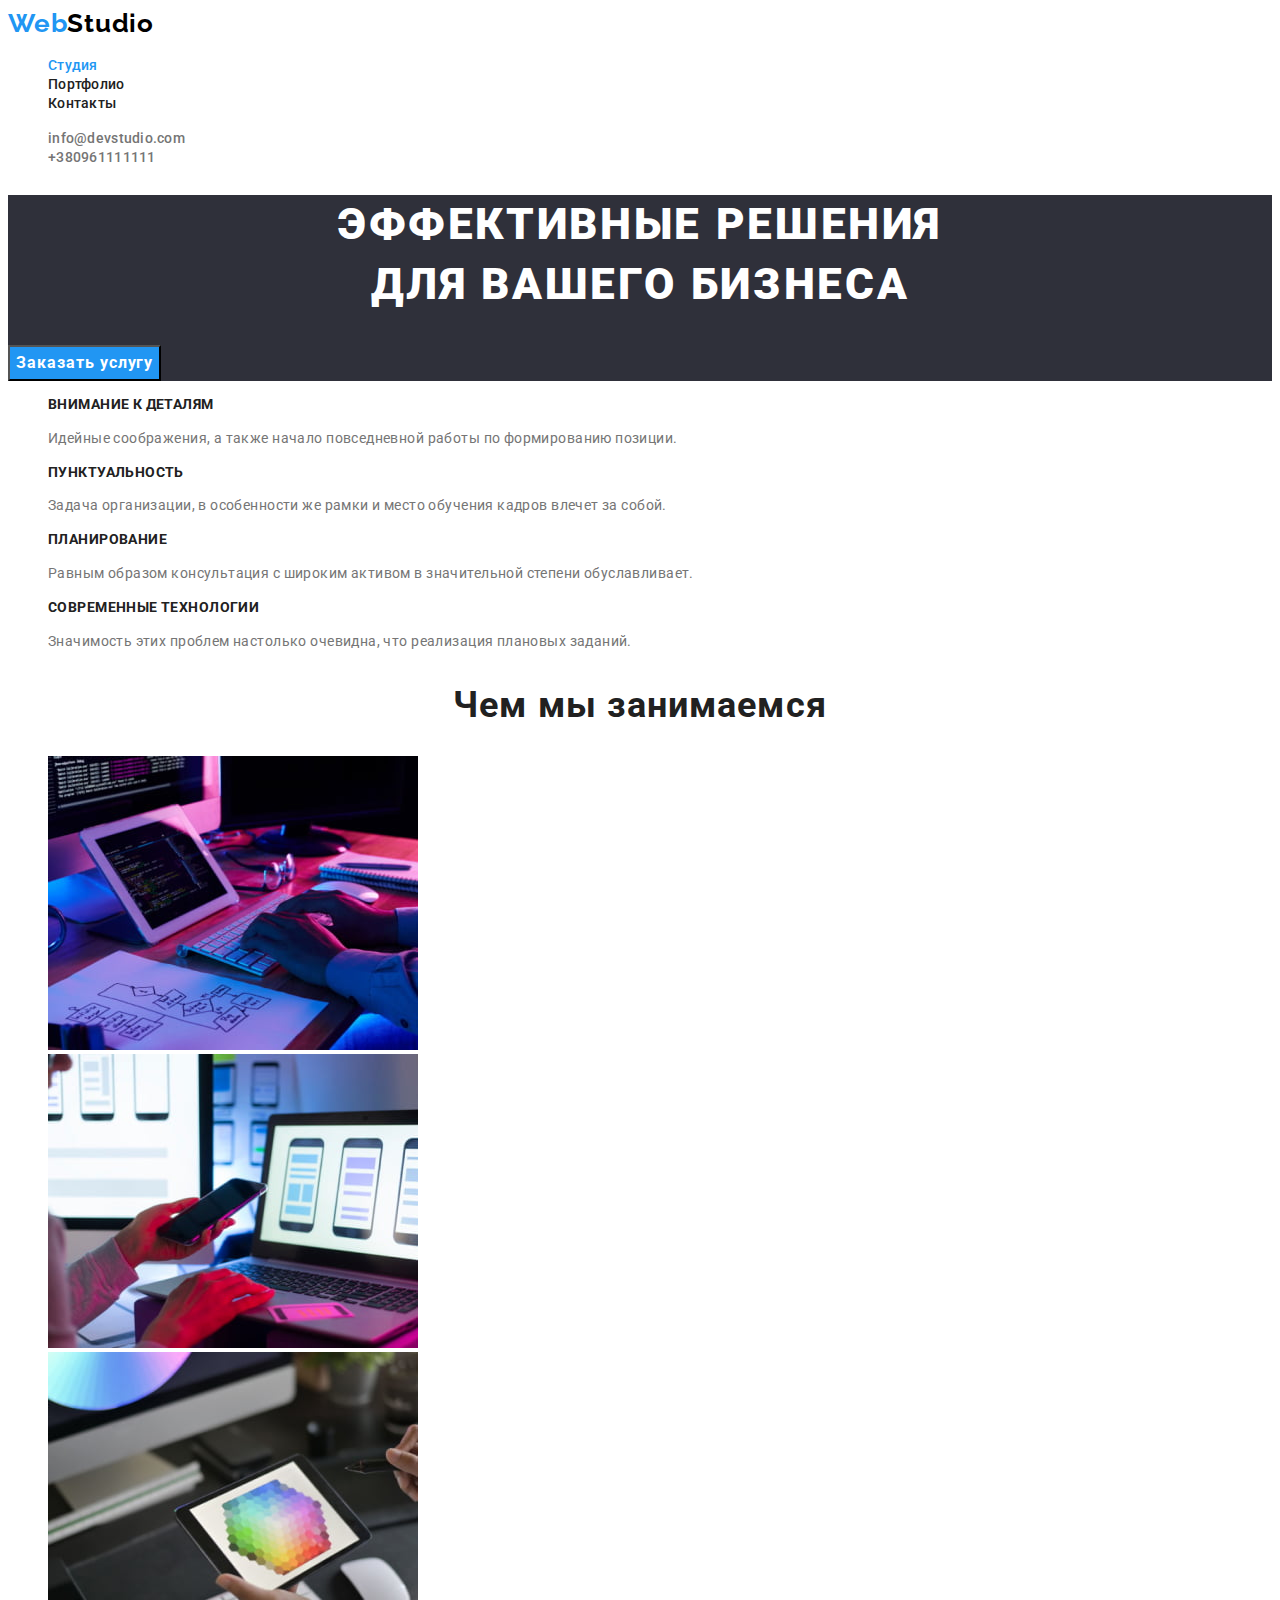
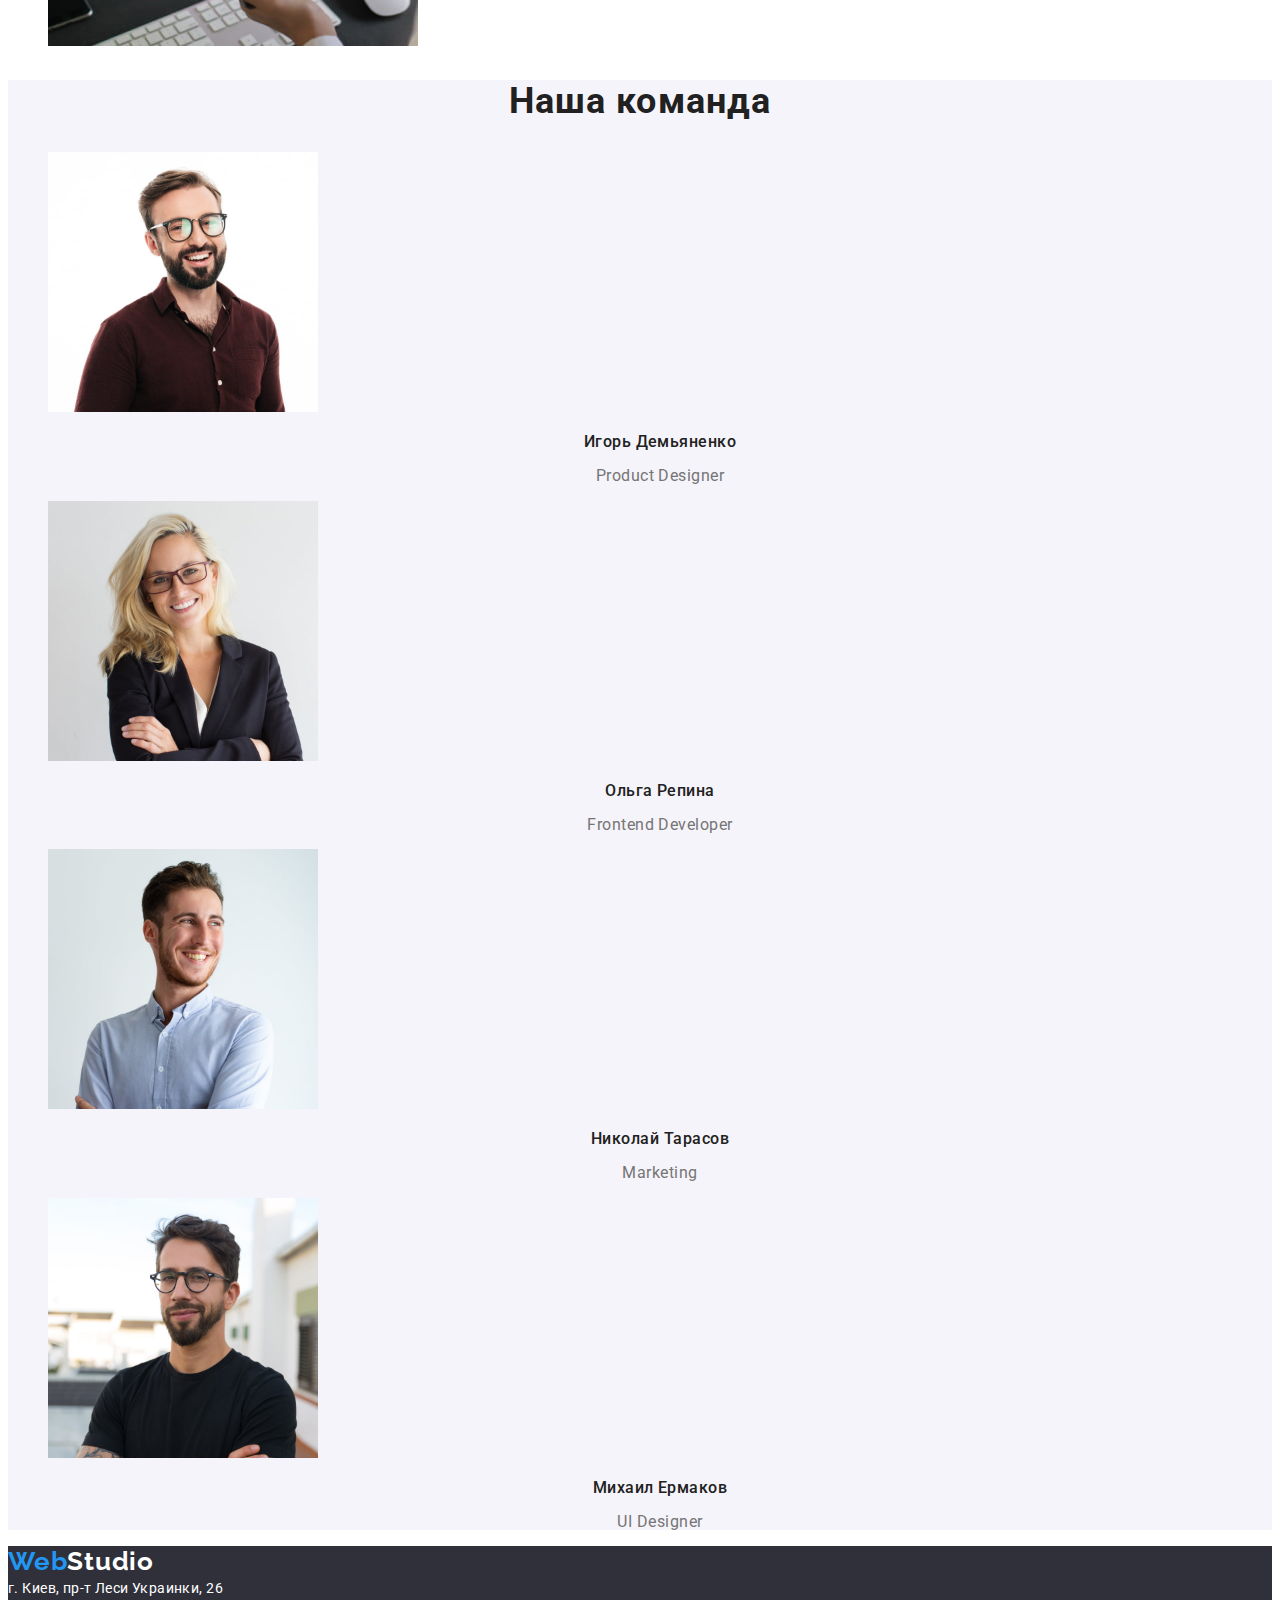
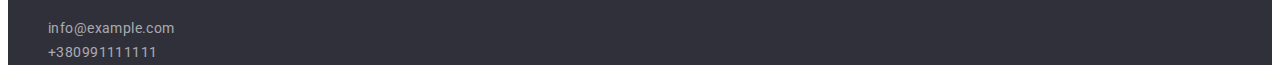
<file: index.html>
<!DOCTYPE html>
<html lang="ru">

<head>
  <meta charset="UTF-8" />
  <meta http-equiv="X-UA-Compatible" content="IE=edge" />
  <meta name="viewport" content="width=device-width, initial-scale=1.0" />
  <title>WebStudio</title>
  <link href="https://fonts.googleapis.com/css2?family=Raleway:wght@700&family=Roboto:wght@400;500;700;900&display=swap"
    rel="stylesheet">
  <link rel="stylesheet" href="./css/styles.css">
</head>

<body class="body">
  <header class="header">
    <nav>
      <a href="index.html" class="logo">Web<span>Studio</span></a>
      <ul class="nav">
        <li><a href="index.html" class="nav-link link current">Студия</a></li>
        <li><a href="portfolio.html" class="nav-link link">Портфолио</a></li>
        <li><a href="" class="nav-link link">Контакты</a></li>
      </ul>
    </nav>
    <ul class="auth">
      <li><a href="mailto:info@devstudio.com" class="auth-header-link link">info@devstudio.com</a></li>
      <li><a href="tel:+380961111111" class="auth-header-link link">+380961111111</a></li>
    </ul>
  </header>
  <main class="main">
    <section class="hero">
      <h1 class="hero-title title">Эффективные решения <br />для вашего бизнеса</h1>
      <button class="hero-button btn button" type="button">Заказать услугу</button>
    </section>
    <section class="features">
      <h2 class="element-invisible">Наши преимущества</h2>
      <ul class="feature-list">
        <li class="title">
          <h3 class="feature-title">Внимание к деталям</h3>
          <p class="feature-text">
            Идейные соображения, а также начало повседневной работы по
            формированию позиции.
          </p>
        </li>
        <li>
          <h3 class="feature-title">Пунктуальность</h3>
          <p class="feature-text">
            Задача организации, в особенности же рамки и место обучения кадров
            влечет за собой.
          </p>
        </li>
        <li>
          <h3 class="feature-title">Планирование</h3>
          <p class="feature-text">
            Равным образом консультация с широким активом в значительной
            степени обуславливает.
          </p>
        </li>
        <li>
          <h3 class="feature-title">Современные технологии</h3>
          <p class="feature-text">
            Значимость этих проблем настолько очевидна, что реализация
            плановых заданий.
          </p>
        </li>
      </ul>
    </section>
    <section class="work">
      <h2 class="work-title">Чем мы занимаемся</h2>
      <ul class="work-list">
        <li class="title-item">
          <img src="./images/ourwork/keyboard.jpg" alt="keyboard" width="370" height="294" />
        </li>
        <li>
          <img src="./images/ourwork/phone.jpg" alt="phone" width="370" height="294" />
        </li>
        <li>
          <img src="./images/ourwork/tablet.jpg" alt="tablet" width="370" height="294" />
        </li>
      </ul>
    </section>
    <section class="team">
      <h2 class="team-title title">Наша команда</h2>
      <ul class="team-list">
        <li class="team-item">
          <img src="./images/ourteam/igor.jpg" alt="igor" width="270" height="260" />
          <p class="pre-team-text">Игорь Демьяненко</p>
          <p class="post-team-text">Product Designer</p>
        </li>
        <li>
          <img src="./images/ourteam/olga.jpg" alt="olga" width="270" height="260">
          <p class="pre-team-text">Ольга Репина</p>
          <p class="post-team-text">Frontend Developer</p>
        </li>
        <li>
          <p></p>
          <img src="./images/ourteam/nik.jpg" alt="nikolai" width="270" height="260" />
          <p class="pre-team-text">Николай Тарасов</p>
          <p class="post-team-text">Marketing</p>
        </li>
        <li>
          <img src="./images/ourteam/mich.jpg" alt="michail" width="270" height="260" />
          <p class="pre-team-text">Михаил Ермаков</p>
          <p class="post-team-text">UI Designer</p>
        </li>
      </ul>
    </section>
  </main>
  <footer class="footer">
    <a href="index.html" class="logo">Web<span class="footer-logo">Studio</span></a>
    <address class="adress">г. Киев, пр-т Леси Украинки, 26</address>
    <ul class="footer-nav">
      <li><a href="mailto:info@example.com" class="auth-footer-link link">info@example.com</a></li>
      <li><a href="tel:+380991111111" class="auth-footer-link link">+380991111111</a></li>
    </ul>
  </footer>
</body>

</html>
</file>
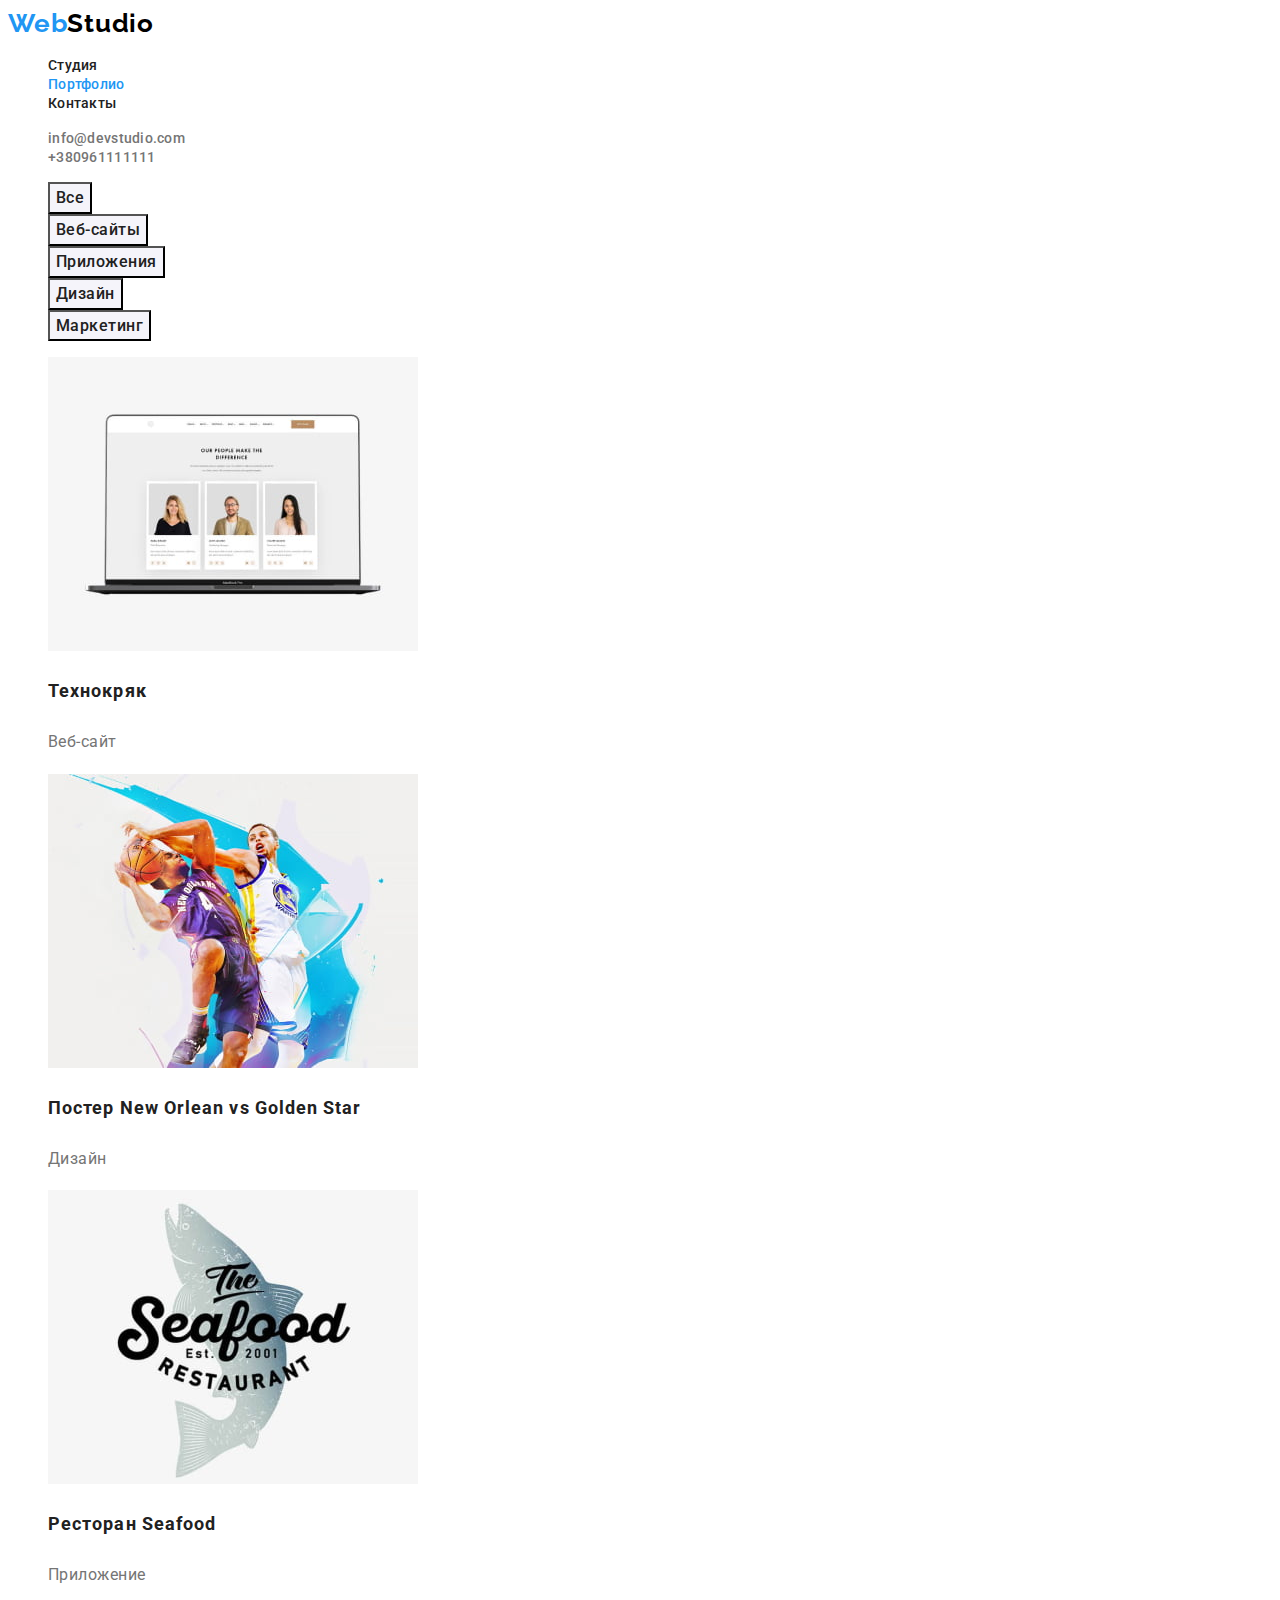
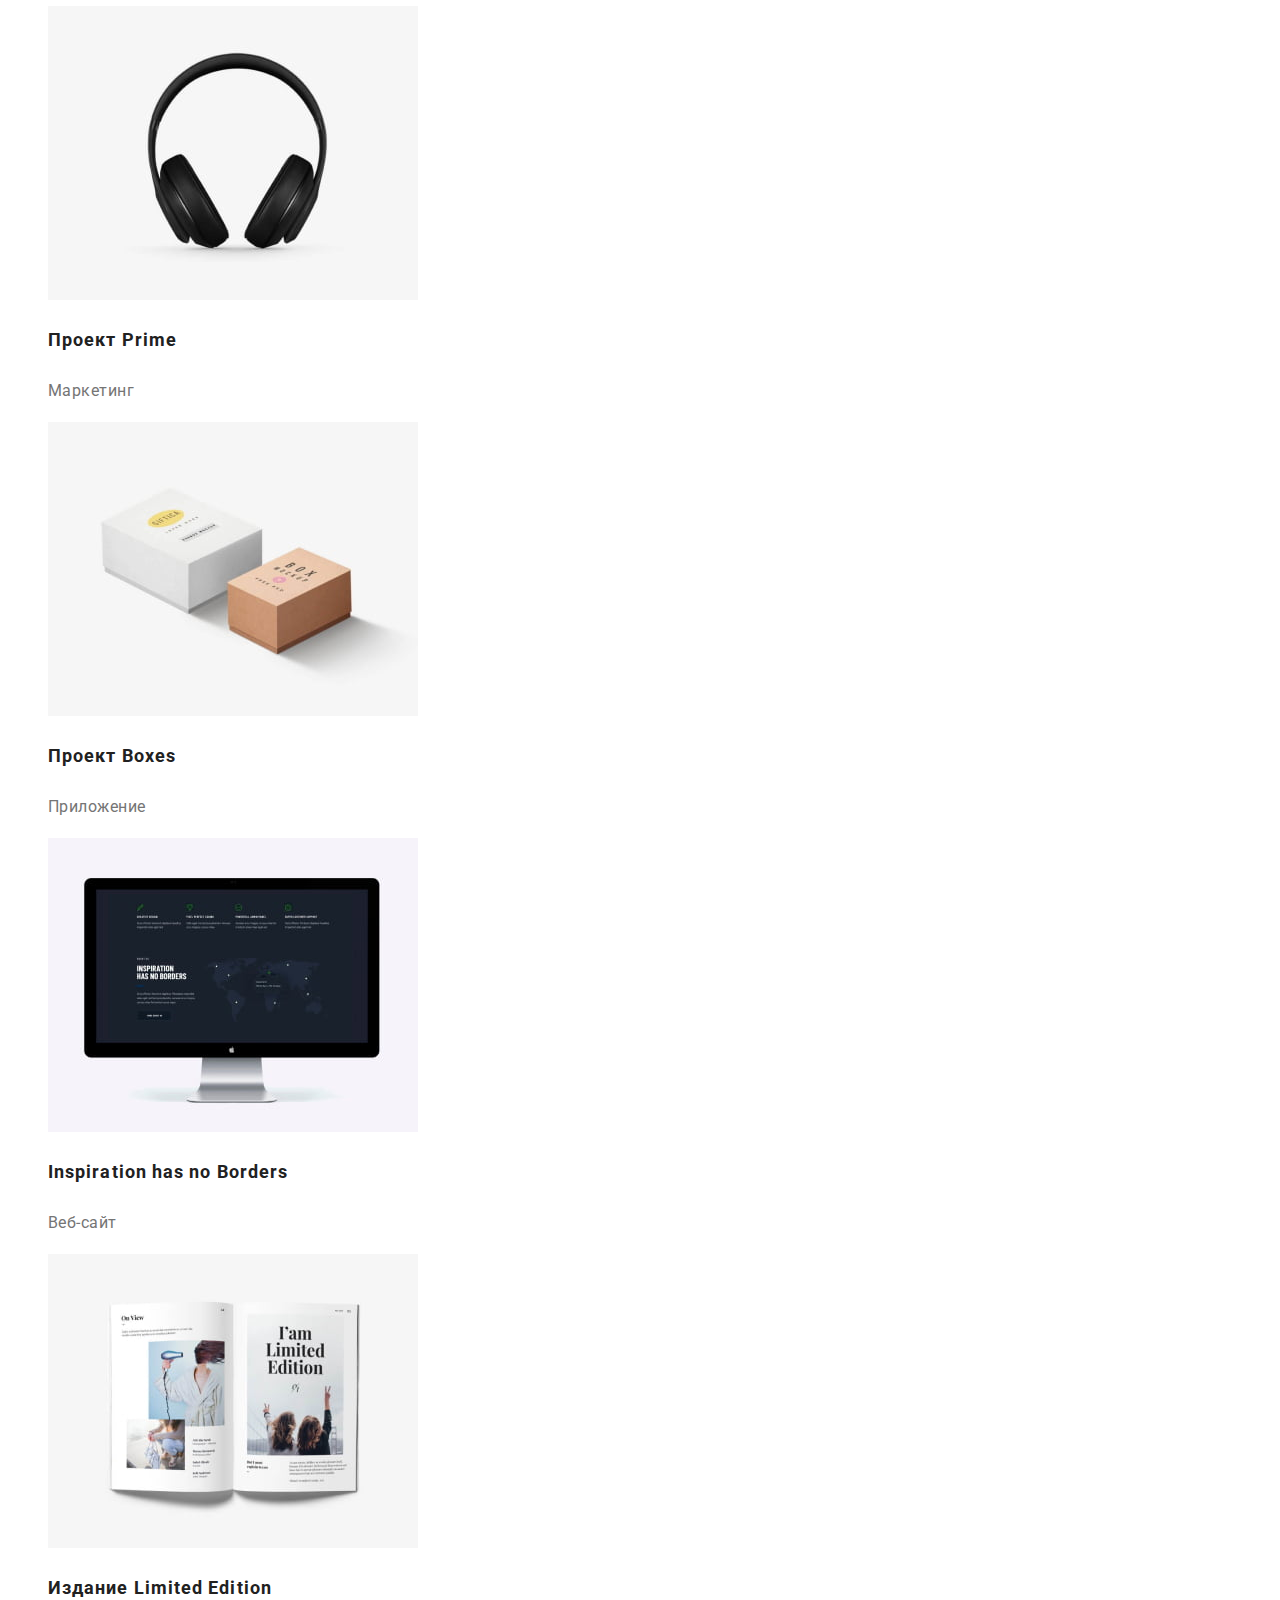
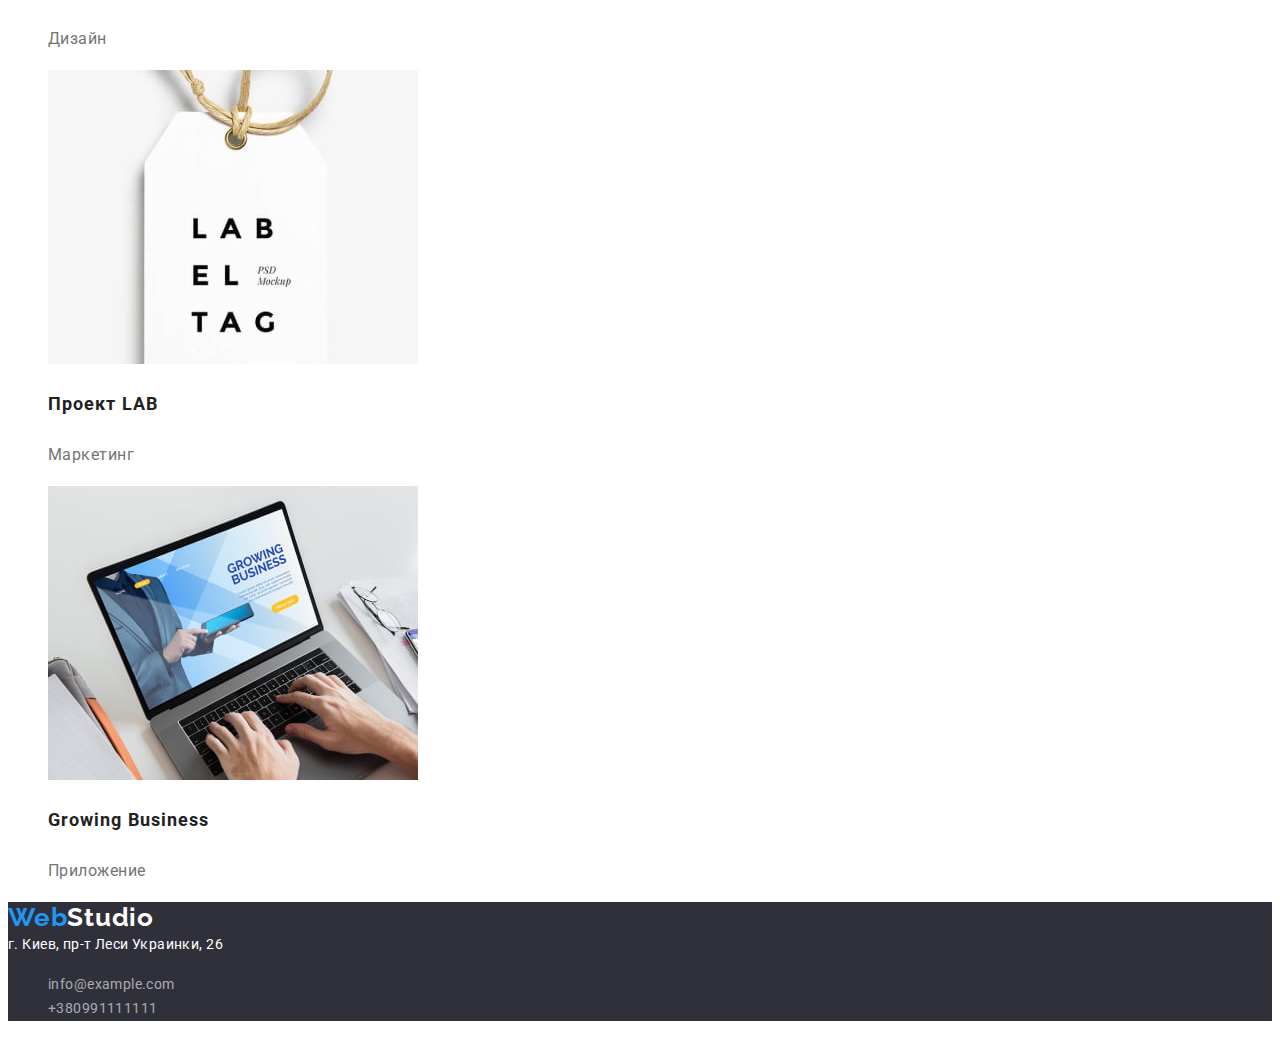
<file: portfolio.html>
<!DOCTYPE html>
<html lang="ru">

<head>
    <meta charset="UTF-8" />
    <meta http-equiv="X-UA-Compatible" content="IE=edge" />
    <meta name="viewport" content="width=device-width, initial-scale=1.0" />
    <title>Portfolio</title>
    <link
        href="https://fonts.googleapis.com/css2?family=Raleway:wght@700&family=Roboto:wght@400;500;700;900&display=swap"
        rel="stylesheet">
    <link rel="stylesheet" href="./css/styles.css">
</head>

<body class="body">
    <header class="header">
        <nav>
            <a href="index.html" class="logo">Web<span>Studio</span></a>

            <ul class="nav">
                <li><a href="index.html" class="nav-link link">Студия</a></li>
                <li><a href="portfolio.html" class="nav-link link current">Портфолио</a></li>
                <li><a href="" class="nav-link link">Контакты</a></li>
            </ul>
        </nav>
        <ul class="auth">
            <li><a href="mailto:info@devstudio.com" class="auth-header-link link">info@devstudio.com</a></li>
            <li><a href="tel:+380961111111" class="auth-header-link link">+380961111111</a></li>
        </ul>
    </header>
    <!-- Main -->
    <main class="main">
        <section>
            <h1 class="element-invisible">Список Радиокнопок</h1>
            <ul>
                <li><button class="button radio-btn" type="button">Все</button></li>
                <li><button class="button radio-btn" type="button">Веб-сайты</button></li>
                <li><button class="button radio-btn" type="button">Приложения</button></li>
                <li><button class="button radio-btn" type="button">Дизайн</button></li>
                <li><button class="button radio-btn" type="button">Маркетинг</button></li>
            </ul>
            <ul>
                <li><img src="./images/portfolio/portfolio-1.jpg" alt="Технокряк" width="370" height="294">
                    <p class="pre-img-text">Технокряк</p>
                    <p class="post-img-text">Веб-сайт</p>
                </li>
                <li><img src="./images/portfolio/portfolio-2.jpg" alt="Постер New Orlean vs Golden Star" width="370"
                        height="294">
                    <p class="pre-img-text">Постер New Orlean vs Golden Star</p>
                    <p class="post-img-text">Дизайн</p>
                </li>
                <li><img src="./images/portfolio/portfolio-3.jpg" alt="Ресторан Seafood" width="370" height="294">
                    <p class="pre-img-text">Ресторан Seafood</p>
                    <p class="post-img-text">Приложение</p>
                </li>
                <li><img src="./images/portfolio/portfolio-4.jpg" alt="Проект Prime" width="370" height="294">
                    <p class="pre-img-text">Проект Prime</p>
                    <p class="post-img-text">Маркетинг</p>
                </li>
                <li><img src="./images/portfolio/portfolio-5.jpg" alt="Проект Boxes" width="370" height="294">
                    <p class="pre-img-text">Проект Boxes</p>
                    <p class="post-img-text">Приложение</p>
                </li>
                <li><img src="./images/portfolio/portfolio-6.jpg" alt="Inspiration has no Borders" width="370"
                        height="294">
                    <p class="pre-img-text">Inspiration has no Borders</p>
                    <p class="post-img-text">Веб-сайт</p>
                </li>
                <li><img src="./images/portfolio/portfolio-7.jpg" alt="Издание Limited Edition" width="370"
                        height="294">
                    <p class="pre-img-text">Издание Limited Edition</p>
                    <p class="post-img-text">Дизайн</p>
                </li>
                <li><img src="./images/portfolio/portfolio-8.jpg" alt="Проект LAB" width="370" height="294">
                    <p class="pre-img-text">Проект LAB</p>
                    <p class="post-img-text">Маркетинг</p>
                </li>
                <li><img src="./images/portfolio/portfolio-9.jpg" alt="Growing Business" width="370" height="294">
                    <p class="pre-img-text">Growing Business</p>
                    <p class="post-img-text">Приложение</p>
                </li>
            </ul>
        </section>
    </main>
    <!-- Footer -->
    <footer class="footer">
        <a href="index.html" class="logo">Web<span class="footer-logo">Studio</span></a>
        <address class="adress">г. Киев, пр-т Леси Украинки, 26</address>
        <ul class="footer-nav">
            <li><a href="mailto:info@example.com" class="auth-footer-link link">info@example.com</a></li>
            <li><a href="tel:+380991111111" class="auth-footer-link link">+380991111111</a></li>
        </ul>
    </footer>
</body>

</html>
</file>
<file: css/styles.css>
/* -------------------------------ROOTS-------------------------------- */
:root{
    --main-text-color:#212121;
    --secondary-color:#757575;
    --white-page-color:#FFFFFF;
    --accent:#2196F3;
    --main-bgc:#FFFFFF;
    --secondary-bgc:#E5E5E5;
    --span-black:#000000;
    --footer-nav:rgba(255, 255, 255, 0.6);
}
body{
    font-family: Roboto, sans-serif;
    color: var(--white-page-color);
}
.list{
    text-decoration: none;
}
ul{
    list-style: none;
}
a{
    text-decoration: none;
}
/* -------------------------------HEADER-------------------------- */
.header{
    background-color: var(--main-bgc);
}
.nav-link.current{
    color: var(--accent);
}
.logo{
    font-family: 'Raleway';
    font-weight: 700;
    font-size: 26px;
    line-height: 1.19;
    letter-spacing: 0.03em;
    color: var(--accent);
    text-decoration: none;
}
span{
    color: var(--span-black);
}
.nav-link {
    font-weight: 500;
    font-size: 14px;
    line-height: 1.14;
    letter-spacing: 0.02em;
    color: var(--main-text-color);
}
.link:hover,
.link:focus{
color: var(--accent);
}
.auth-header-link{
    font-weight: 500;
    font-size: 14px;
    line-height: 1.14;
    letter-spacing: 0.02em;
    color: var(--secondary-color);
}
/* ---------------------------HERO------------------------ */
.hero{
    background-color: #2F303A;
}
.hero-title{
    font-weight: 900;
    font-size: 44px;
    line-height: 1.36;
    text-align: center;
    letter-spacing: 0.06em;
    text-transform: uppercase;
    color: var(--white-page-color);
}
.hero-button{
    font-family: inherit;
    font-weight: 700;
    font-size: 16px;
    line-height: 1.88;
    align-items: center;
    text-align: center;
    letter-spacing: 0.06em;
    color: var(--white-page-color);
    background-color: var(--accent);
}
.hero-button:hover,
.hero-button:focus{
    background: #188CE8;
    color: var(--white-page-color);
}
.element-invisible {
    position: absolute;
    top: -999999em;
    left: auto;
    width: 1px;
    height: 1px;
    overflow: hidden;
}
/* --------------------------------FEATURES---------------------------- */

.feature-title{
    font-weight: 700;
    font-size: 14px;
    line-height: 1.14;
    letter-spacing: 0.03em;
    text-transform: uppercase;
    color: var(--main-text-color);
}
.feature-text{
    font-size: 14px;
    line-height: 1.71;
    letter-spacing: 0.03em;
    color: var(--secondary-color);
}
/* -------------------------WORK-------------------------------------- */
.work-title, .team-title{
    font-weight: 700;
    font-size: 36px;
    line-height: 1.17;
    text-align: center;
    letter-spacing: 0.03em;
    color: var(--main-text-color);
}
/* ------------------------------------TEAM------------------------ */
.team{
    background-color: #F5F4FA;
}
.pre-team-text{
    font-weight: 500;
    font-size: 16px;
    line-height: 1.19;
    text-align: center;
    letter-spacing: 0.03em;
    color: var(--main-text-color);
}
.post-team-text{
        font-size: 16px;
        line-height: 1.10;
        text-align: center;
        letter-spacing: 0.03em;
        color: var(--secondary-color);
}
/* ------------------------------------FOOTER------------------------- */
.footer-logo{
    color: var(--white-page-color);
}
.footer{
    background-color: #2F303A;
}
.adress{
    font-style: normal;
    font-size: 14px;
    line-height: 1.71; 
    letter-spacing: 0.03em;
    color: var(--white-page-color);
}
.auth-footer-link{
    font-size: 14px;
    line-height: 1.71;
    letter-spacing: 0.03em;
    color: var(--footer-nav);
}
/* ----------------------PORTFOLIO-------------------------- */

/* ------------------------BUTTONS-------------------------- */
.radio-btn{
    font-family: inherit;
    font-weight: 500;
    font-size: 16px;
    line-height: 1.62;
    text-align: center;
    letter-spacing: 0.03em;
    color: var(--main-text-color);
    background-color: #F5F4FA;
}
.radio-btn:hover,
.radio-btn:focus{
    color: var(--white-page-color);
    background-color: var(--accent);
}
/* ------------------------------CARDS---------------------- */
.pre-img-text{
    font-weight: 700;
    font-size: 18px;
    line-height: 2.00;
    letter-spacing: 0.06em;
    color: var(--main-text-color);
}
.post-img-text{
    font-size: 16px;
    line-height: 1.88;
    letter-spacing: 0.03em;
    color: var(--secondary-color);
}
.button{
    cursor: pointer;
}
</file>
